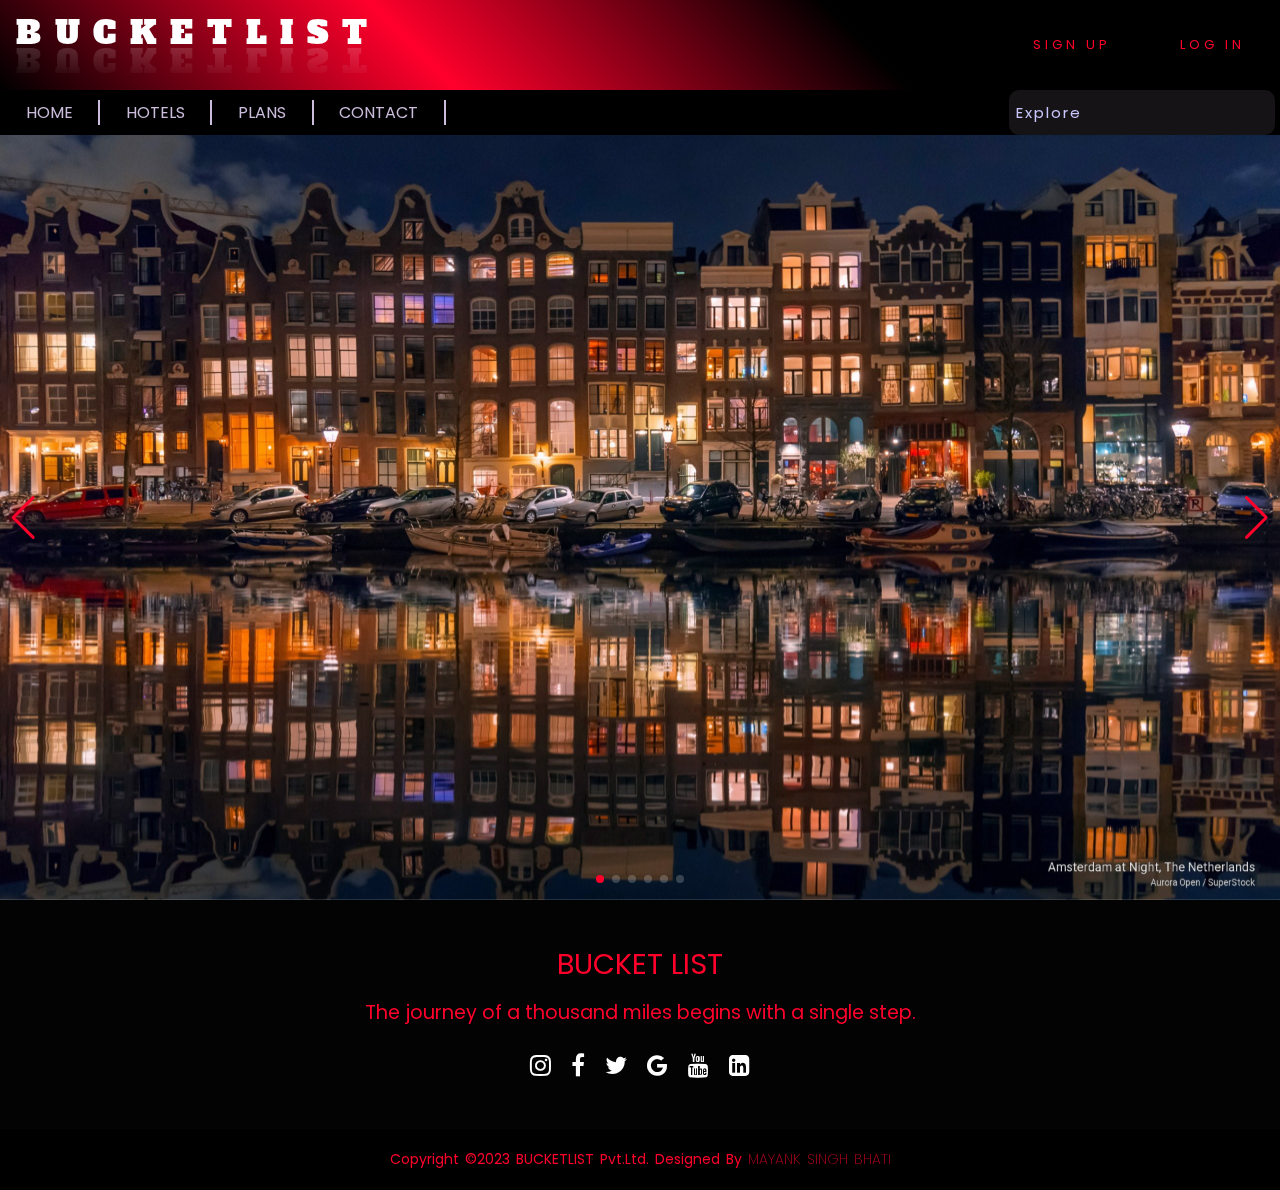
<file: index.html>
<!DOCTYPE html>
<html lang="en">
<head>
    <meta charset="UTF-8">
    <meta http-equiv="X-UA-Compatible" content="IE=edge">
    <meta name="viewport" content="width=device-width, initial-scale=1.0">
    <title>BUCKETLIST-Homepage</title>
    <link rel="stylesheet" type="text/css" href="style-index.css">
    <link rel="stylesheet" href="https://cdnjs.cloudflare.com/ajax/libs/font-awesome/4.7.0/css/font-awesome.min.css">
    <link rel="stylesheet" href="https://cdn.jsdelivr.net/npm/swiper@8/swiper-bundle.min.css" />
<body>
<!-- header - start -->
    <section class="header">
        <div class="logo-elements">
            <span class="logo" style="--i:1">B</span>
            <span class="logo" style="--i:2">U</span>
            <span class="logo" style="--i:3">C</span>
            <span class="logo" style="--i:4">K</span>
            <span class="logo" style="--i:5">E</span>
            <span class="logo" style="--i:6">T</span>
            <span class="logo" style="--i:7">L</span>
            <span class="logo" style="--i:8">I</span>
            <span class="logo" style="--i:9">S</span>
            <span class="logo" style="--i:10">T</span>
        </div>
        <div class="sign-in-btns">
            <a href="signup.html">Sign Up</a>
            <a href="login.html">Log In</a>
        </div>
    </section>
<!-- Header - end -->
<!-- Navigation Bar - start -->
    <section class="navbar">
        <div class="navitems">
            <a href="index.html">HOME</a>
            <a href="#">HOTELS</a>
            <a href="#">PLANS</a>
            <a href="#">CONTACT</a>
        </div>
        <form class="searchbar" action="https://www.google.com/search" method="get">
            <input type="text" placeholder="Explore" name="q">
            <button type="submit"><i class="fa fa-search"></i></button>
        </form>
    </section>
    <section class="image-slider">
        <!-- Slider main container -->
<div class="swiper">
    <!-- Additional required wrapper -->
    <div class="swiper-wrapper">
      <!-- Slides -->
      <div class="swiper-slide"><img src="images/amsterdam.jpg"></div>
      <div class="swiper-slide"><img src="images/paris.jpg"></div>
      <div class="swiper-slide"><img src="images/mexico.jpg"></div>
      <div class="swiper-slide"><img src="images/egypt.jpg"></div>
      <div class="swiper-slide"><img src="images/jodhpur.jpg"></div>
        <div class="swiper-slide"><img src="images/maldives.jpg"></div>
    </div>
    <!-- If we need pagination -->
    <div class="swiper-pagination"></div>
  
    <!-- If we need navigation buttons -->
    <div class="swiper-button-prev"></div>
    <div class="swiper-button-next"></div>
  </div>
</section>
<footer>
    <div class="footer-content">
        <h3>BUCKET LIST</h3>
        <p>The journey of a thousand miles begins with a single step.</p>
        <ul class="socials">
            <li><a href="https://instagram.com/bmayanksingh?igshid=ZDdkNTZiNTM="><i class="fa fa-instagram"></i></a></li>
            <li><a href="#"><i class="fa fa-facebook"></i></a></li>
            <li><a href="#"><i class="fa fa-twitter"></i></a></li>
            <li><a href="#"><i class="fa fa-google"></i></a></li>
            <li><a href="#"><i class="fa fa-youtube"></i></a></li>
            <li><a href="#"><i class="fa fa-linkedin-square"></i></a></li>
        </ul>
    </div>
    <div class="footer-bottom">
        <p>copyright &copy;2023 BUCKETLIST Pvt.Ltd. designed by <span>Mayank Singh Bhati</span></p>
    </div>
</footer>

<!-- SCRIPT - section -->
    <script src="https://cdn.jsdelivr.net/npm/swiper@8/swiper-bundle.min.js"></script>
    <script>
        const swiper = new Swiper('.swiper', {
            autoplay:{
                delay: 3000,
                disableOnInteraction: false,
            },
  loop: true,

  // If we need pagination
  pagination: {
    el: '.swiper-pagination',
    clickable: true,
  },

  // Navigation arrows
  navigation: {
    nextEl: '.swiper-button-next',
    prevEl: '.swiper-button-prev',
  },
});
    </script>
</body>
</html>
</file>
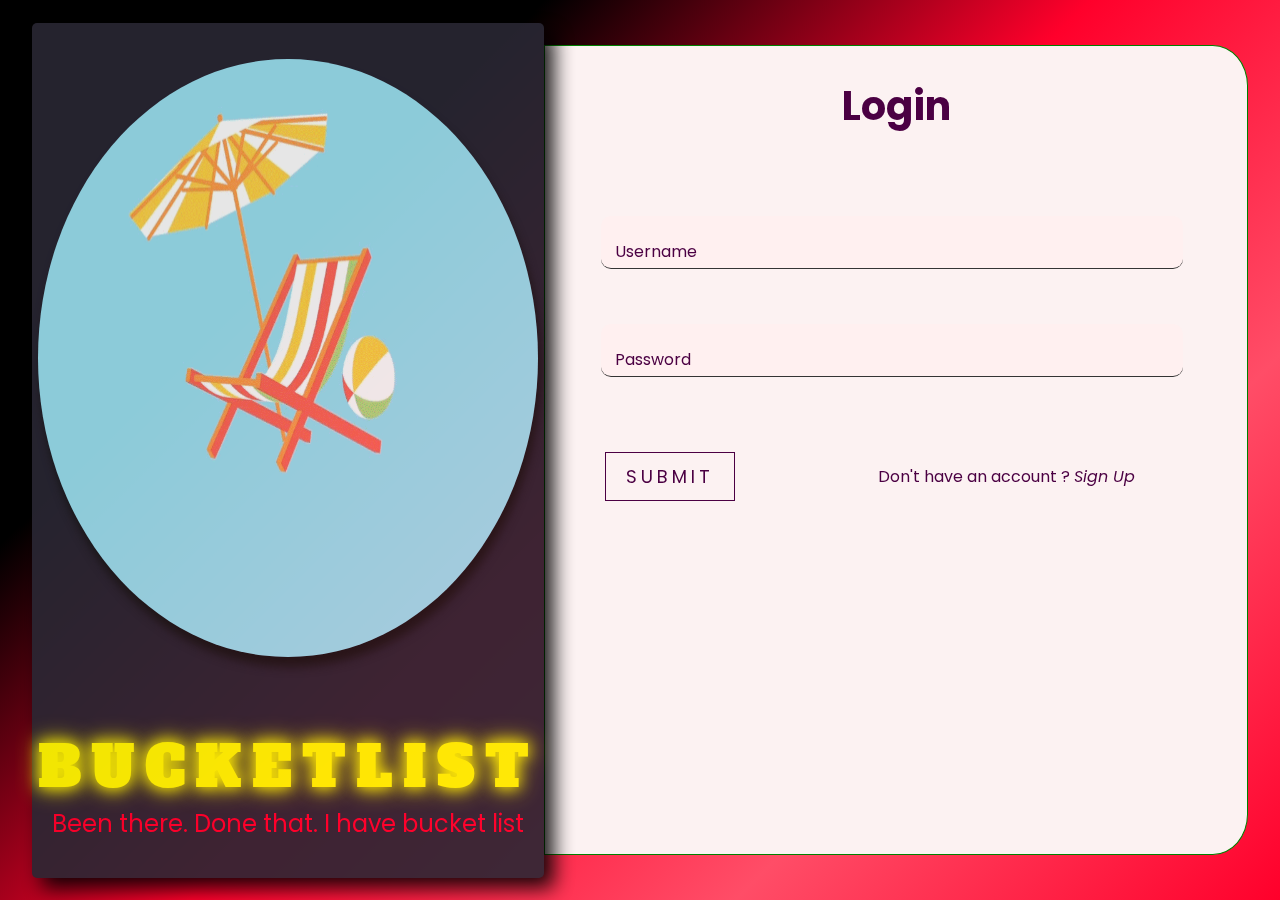
<file: login.html>
<!DOCTYPE html>
<html lang="en">
<head>
    <meta charset="UTF-8">
    <meta http-equiv="X-UA-Compatible" content="IE=edge">
    <meta name="viewport" content="width=device-width, initial-scale=1.0">
    <title>BUCKETLIST- Log In</title>
    <link rel="stylesheet" href="login-style.css">

</head>
<body>
    <div class="container">
        <div class="travel-animation">
            <img class="part1" src="gif/animationtravel.gif" width="500px">
            <div>
                <a href="index.html" name="logo">BUCKETLIST</a>
                <p>Been there. Done that. I have bucket list</p>
            </div>    
        </div>
        <div class="signing">
            <div class="login-box">
                <h2>Login</h2>
                <form action="mayanksinghbhati2412@gmail.com">
                    <div class="user-box">
                        <input type="text" name="Username" required="">
                        <label>Username</label>
                    </div>
                    <div class="user-box">
                        <input type="password" name="password" required="">
                        <label>Password</label>
                    </div>
                    <div class="button-form">
                        <a id="submit" href="#">Submit</a> 
                        <div id="register">
                            Don't have an account ?
                            <a href="signup.html">Sign Up</a>
                        </div>
                    </div>
                </form>
            </div>
        </div>
    </div>
</body>
</html>
</file>
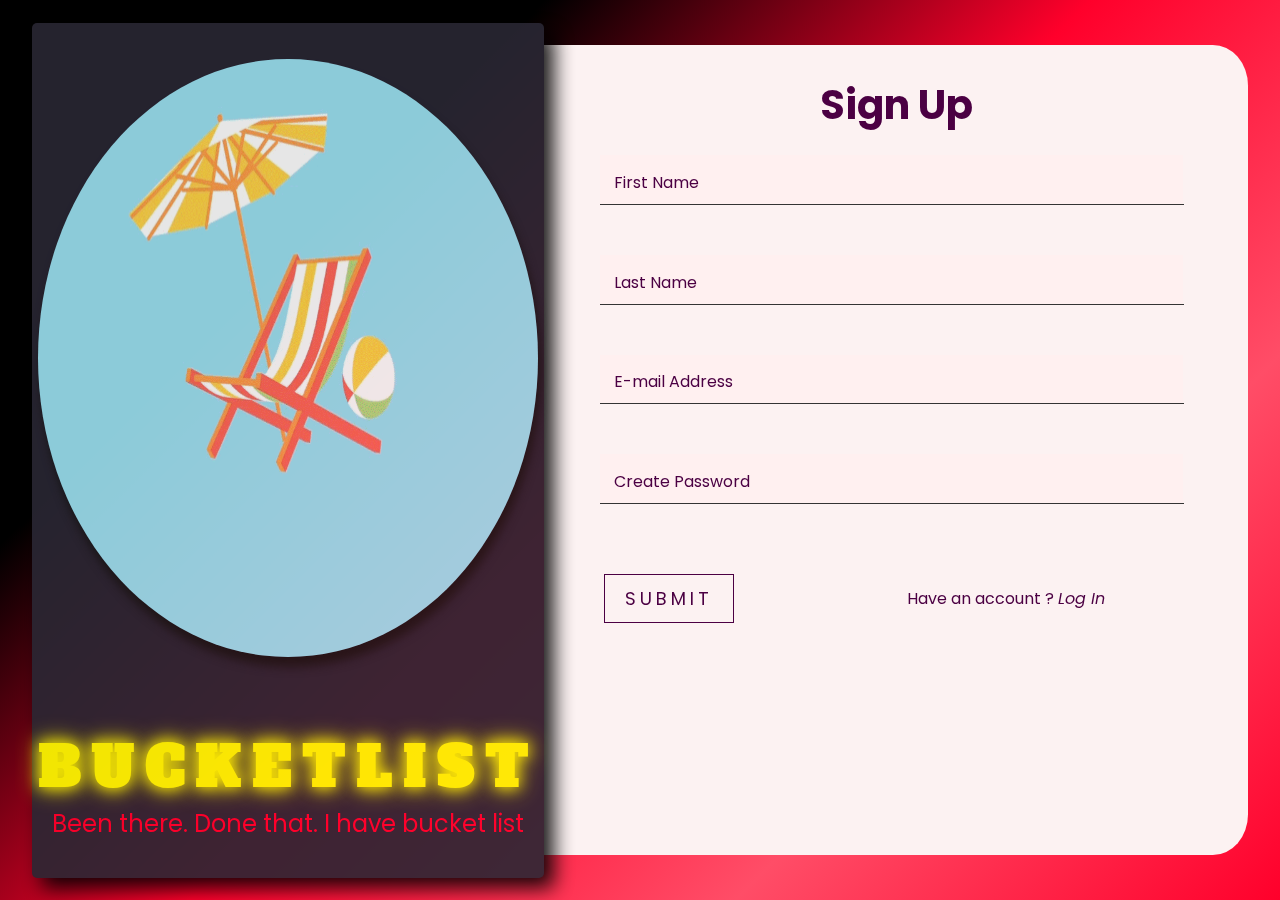
<file: signup.html>
<!DOCTYPE html>
<html lang="en">
<head>
    <meta charset="UTF-8">
    <meta http-equiv="X-UA-Compatible" content="IE=edge">
    <meta name="viewport" content="width=device-width, initial-scale=1.0">
    <title>BUCKETLIST-Sign Up</title>
    <link rel="stylesheet" href="signup-style.css">

</head>
<body>
    <div class="container">
        <div class="travel-animation">
            <img class="part1" src="gif/animationtravel.gif" width="500px">
            <div>
                <a href="index.html" name="logo">BUCKETLIST</a>
                <p>Been there. Done that. I have bucket list</p>
            </div>    
        </div>
        <div class="signing">
            <div class="signin-box">
                <h2>Sign Up</h2>
                <form action="mayanksinghbhati2412@gmail.com">
                    <div class="user-box">
                        <input type="text" name="firstname" required="">
                        <label>First Name</label>
                    </div>
                    <div class="user-box">
                        <input type="text" name="lastname" required="">
                        <label>Last Name</label>
                    </div>
                    <div class="user-box" id="email">
                        <input type="text" name="email" required="">
                        <label>E-mail Address</label>
                    </div>
                    <div class="user-box">
                        <input type="password" name="password" required="">
                        <label>Create Password</label>
                    </div>
                    <div class="button-form">
                        <a id="submit" href="#">Submit</a> 
                        <div id="register">
                            Have an account ?
                            <a href="login.html">Log In</a>
                        </div>
                    </div>
                </form>
            </div>
        </div>
    </div>
</body>
</html>
</file>
<file: style-index.css>
/* Fonts */
@import url('https://fonts.googleapis.com/css2?family=Poppins:wght@600&display=swap');
@import url('https://fonts.googleapis.com/css2?family=Alfa+Slab+One&display=swap');
/* __________________________________________________________________________________ */

*{
  scrollbar-width: none;
    margin: 0;
    padding: 0;
    font-family: 'poppins', 'Alfa Slab One', sans-serif;
  }
  ::-webkit-scrollbar{
    width: 0;
  }
  body{
  overflow-x: hidden;

}
.header{
    background: linear-gradient(45deg, rgb(0, 0, 0), rgb(255, 0, 43), #000, #000);
    min-height: 10vh;
    min-width: 100vw;
    display: flex;
    justify-content: space-between;
}
.logo-elements{
    height: 100%;
    box-sizing: border-box;
    padding: 0.7em 1em;
    display: inline-block;
}
.logo-elements span {
    margin-right: 0.3em;
    font-size: 2em;
    font-family: 'Alfa Slab One', cursive;
    position: relative;
    display: inline-block;
    color: #fff;
    -webkit-box-reflect: below -18px linear-gradient(transparent, rgba(0, 0, 0, 0.2));
    text-transform: uppercase;
    animation: waviy 3s infinite;
    animation-delay: calc(.2s * var(--i));
    overflow: hidden;
}
.sign-in-btns{
  width: 22vw;
  float: right;
  display: flex;
  justify-content: space-evenly;
  align-items: center;
}
.sign-in-btns a{
  padding: 10px 20px;
  color: rgb(255, 0, 43);
  font-size: 0.8em;
  text-decoration: none;
  text-transform: uppercase;
  overflow: hidden;
  transition: .7s;
  letter-spacing: 4px;
  margin: auto;
}
.sign-in-btns a:hover{
  background: rgb(255, 0, 43);
  color: #CBBDDB;
  border-radius: 5px;
}
.navbar{
  min-width: 100vw;
  height: 5vh;
  display: flex;
  background-color: #000;
  justify-content: space-between;
}
.navitems{
  display: flex;
  justify-content: space-between;
  align-items: center;
}
.navitems a{
  text-decoration: none;
  color: #cbbddb;
  border-right: 2px solid #CBBDDB;
  padding: 0 2vw;
}
.navitems a:hover{
  color:rgb(255, 0, 43);
  transition: 1s;
}
.searchbar{
  position: relative;
  width: 20vw;
  display: flex;
  align-items:center;
  background: rgba(203, 189, 219, 0.1);
  border-radius: 10px;
  padding: 2px 5px;
  margin-right: 5px;
  backdrop-filter: blur(4px) saturate(180%);
}
.searchbar input{
  background: transparent;
  flex: 1;
  border: 0;
  outline: none;
  font-size: 15px;
  color: #cac7ff;
  margin: 2px;
}
::placeholder{
  color: #cac7ff;
  font-size: 15px;
  letter-spacing: 2px;
}
.searchbar button{
  width: 1.5em;
  font-size: 15px;
  position: relative;
  border-radius: 50%;
  border: 0;
  background: #58629b;
  color: #fff;
  cursor: pointer;
}
.swiper{
  box-sizing: border-box;
  width: 100%;
  height: 85vh;
}
.swiper-wrapper{ 
  width: 100%;
  height: 100%;
}
.swiper-slide img{
  width: 100%;
  height: 100%;
  object-fit: fill;
}
.swiper .swiper-button-prev, .swiper .swiper-button-next{
  color:rgb(255, 0, 43);
} 
.swiper .swiper-pagination-bullet{
  background: #fff;
}
.swiper .swiper-pagination-bullet-active{
  background: rgb(255, 0, 43);
}
.footer{
  width: 100%;
}
footer{
  background: rgb(2.5, 2.5, 2.5);
  height: auto;
  width: 100vw;
  font-family: "Open Sans";
  padding-top: 40px;
  color: rgb(255, 0, 43);
}
.footer-content{
  display: flex;
  align-items: center;
  justify-content: center;
  flex-direction: column;
  text-align: center;
}
.footer-content h3{
  font-size: 1.8rem;
  font-weight: 400;
  text-transform: uppercase;
  line-height: 3rem;
}
.footer-content p{
  margin: 10px auto;
  font-size: 1.2em;
}
.socials{
  list-style: none;
  display: flex;
  align-items: center;
  justify-content: center;
  margin: 1rem 0 3rem 0;
}
.socials li{
  margin: 0 10px;
}
.socials a{
  text-decoration: none;
  color: #fff;
}
.socials a i{
  font-size: 1.5rem;
  transition: color .4s ease;

}
.socials a:hover i{
  color: rgb(255, 0, 43);
}

.footer-bottom{
  background: #000;
  width: 100vw;
  padding: 20px 0;
  text-align: center;
}
.footer-bottom p{
  font-size: 14px;
  word-spacing: 2px;
  text-transform: capitalize;
}
.footer-bottom span{
  text-transform: uppercase;
  opacity: .7;
  font-weight: 200;
}
@keyframes waviy {
  0%,40%,100% {
    transform: translateY(0)
  }
  20% {
    transform: translateY(-5px)
  }
}
</file>
<file: login-style.css>
@import url('https://fonts.googleapis.com/css2?family=Poppins:wght@600&display=swap');
@import url('https://fonts.googleapis.com/css2?family=Alfa+Slab+One&display=swap');
*{
    margin: 0;
    padding: 0;
    font-family: 'poppins', 'Alfa Slab One', sans-serif;
}
.container{
    box-sizing: border-box;
    display: flex;
    justify-content: center;
    align-items: center;
    height: 100vh;
    width: 100vw;
    background: linear-gradient(135deg, #000, #000, rgb(255, 0, 43),  rgb(255, 77, 103), rgb(255, 0, 43));
}
.travel-animation{
    height: 95vh;
    width: 40vw;
    background: #2A2734;
    opacity: 0.9;
    display: flex;
    flex-direction: column;
    justify-content: space-around;
    align-items: center;
    border-radius: 5px;
    box-shadow: 10px 10px 20px rgb(2, 2, 2);
}
.travel-animation img{
    height: 70%;
    border-radius: 50%;
    z-index: 200;
    box-shadow: 3px 10px 10px rgb(24, 24, 24);
}
.travel-animation a{
    font-family: 'Alfa Slab One', 'poppins', sans-serif;
    font-size: 3.5rem;
    letter-spacing: 10px;
    text-decoration: none;
    color: yellow;
    text-shadow: 0 0 15px yellow, 0 0 25px yellow;
    animation: glow 3s linear infinite;
}
.travel-animation p{
    color:rgb(255, 0, 43);
    text-align: center;
    font-size: 1.5rem;
}
@keyframes glow {
    0% {
        filter: hue-rotate(0deg);
    }
    100% {
        filter: hue-rotate(360deg);
    }
}
.signing{
    border: 1px solid green;
    height: 90vh;
    width: 55vw;
    background: rgb(252, 242, 242);
    border-radius: 0 5% 5% 0;
    box-sizing: border-box;
}
.login-box h2 {
    margin: 30px 0 80px;
    padding: 0;
    color: rgb(75, 0, 67);
    text-align: center;
    font-size: 2.5rem;
}

.login-box .user-box input {
    position: relative;
    width: 80%;
    height: 2rem;
    margin-left: 8%;
    padding: 10px 10px;
    font-size: 1.2rem;
    color: rgb(75, 0, 67);
    margin-bottom: 30px;
    border: none;
    border-bottom: 1px solid rgb(52, 52, 52);
    outline: none;
    background: transparent;
    backdrop-filter: blur(4px) saturate(180%);
    border-radius: 10px;
}

.login-box .user-box label {
    position: relative;
    left: 0;
    top: -60px;
    padding: 10px 70px;
    font-size: 16px;
    color: rgb(75, 0, 67);
    pointer-events: none;
    transition: .5s;
}

.login-box .user-box input:focus~label,
.login-box .user-box input:valid~label {
    top: -100px;
    left: 0;
    color: rgb(255, 0, 43);
    font-size: 15px;
}

#submit {
    padding: 10px 20px;
    color: rgb(75, 0, 67);
    font-size: 18px;
    text-decoration: none;
    text-transform: uppercase;
    overflow: hidden;
    transition: .5s;
    letter-spacing: 4px;
    border: 1px solid rgb(75, 0, 67);
    margin: auto;
    margin-left: 60px;
}

#submit:hover {
    background: rgb(199, 57, 185);
    color: #fff;
    border-radius: 5px;
    cursor: pointer;
    transition: 0.5s;
}

.button-form {
    display: flex;
    flex-direction: row;
    margin-top: 20px;
}

#register {
    padding: 10px 0;
    font-size: 1rem;
    text-decoration: none;
    color: rgb(75, 0, 67);
    margin: auto;
    width: 60%;
    text-align: center;
}

#register a {
    font-style: oblique;
    margin: auto;
    color: rgb(75, 0, 67);
    text-decoration: none;
}
#register a:hover{
    text-decoration: underline;
}
</file>
<file: signup-style.css>
@import url('https://fonts.googleapis.com/css2?family=Poppins:wght@600&display=swap');
@import url('https://fonts.googleapis.com/css2?family=Alfa+Slab+One&display=swap');
*{
    margin: 0;
    padding: 0;
    font-family: 'poppins', 'Alfa Slab One', sans-serif;
}
.container{
    box-sizing: border-box;
    display: flex;
    justify-content: center;
    align-items: center;
    height: 100vh;
    width: 100vw;
    background: linear-gradient(135deg, #000, #000, rgb(255, 0, 43),  rgb(255, 77, 103), rgb(255, 0, 43));
}
.travel-animation{
    box-shadow: 10px 10px 20px rgb(2, 2, 2);
    height: 95vh;
    width: 40vw;
    background: #2A2734;
    opacity: 0.9;
    display: flex;
    flex-direction: column;
    justify-content: space-around;
    align-items: center;
    border-radius: 5px;
}
.travel-animation img{
    height: 70%;
    border-radius: 50%;
    z-index: 200;
    box-shadow: 3px 10px 10px rgb(24, 24, 24);
}
.travel-animation a{
    font-family: 'Alfa Slab One', 'poppins', sans-serif;
    font-size: 3.5rem;
    letter-spacing: 10px;
    text-decoration: none;
    color: yellow;
    text-shadow: 0 0 15px yellow, 0 0 25px yellow;
    animation: glow 3s linear infinite;
}

.travel-animation p{
    color:rgb(255, 0, 43);
    text-align: center;
    font-size: 1.5rem;
}
@keyframes glow {
    0% {
        filter: hue-rotate(0deg);
    }
    100% {
        filter: hue-rotate(360deg);
    }
}
.signing{
    height: 90vh;
    width: 55vw;
    background: rgb(252, 242, 242);
    border-radius: 0 5% 5% 0;
    /* box-shadow: 10px 10px 20px rgb(2, 2, 2); */
    box-sizing: border-box;
}
.signin-box h2 {
    margin: 30px 0 20px;
    padding: 0;
    color: rgb(75, 0, 67);
    text-align: center;
    font-size: 2.5rem;
}

.signin-box .user-box input {
    position: relative;
    width: 80%;
    height: 1.8rem;
    margin-left: 8%;
    padding: 10px 10px;
    font-size: 1rem;
    color: rgb(75, 0, 67);
    margin-bottom: 25px;
    border: none;
    border-bottom: 1px solid rgb(52, 52, 52);
    outline: none;
    background: transparent;
    backdrop-filter: blur(4px) saturate(180%);
   
}

.signin-box .user-box label{
    position: relative;
    left: 0;
    top: -60px;
    padding: 10px 70px;
    font-size: 16px;
    color: rgb(75, 0, 67);
    pointer-events: none;
    transition: .5s;
}

.signin-box .user-box input:focus~label,
.signin-box .user-box input:valid~label {
    top: -100px;
    left: 0;
    color: rgb(255, 0, 43);
    font-size: 12px;
}

#submit {
    padding: 10px 20px;
    color: rgb(75, 0, 67);
    font-size: 18px;
    text-decoration: none;
    text-transform: uppercase;
    overflow: hidden;
    transition: .5s;
    letter-spacing: 4px;
    border: 1px solid rgb(75, 0, 67);
    margin: auto;
    margin-left: 60px;
}

#submit:hover {
    background: rgb(199, 57, 185);
    color: #fff;
    border-radius: 5px;
    cursor: pointer;
    transition: 0.5s;
}

.button-form {
    display: flex;
    flex-direction: row;
    margin-top: 20px;
}

#register {
    padding: 10px 0;
    font-size: 1rem;
    text-decoration: none;
    color: rgb(75, 0, 67);
    margin: auto;
    width: 60%;
    text-align: center;
}

#register a {
    font-style: oblique;
    margin: auto;
    color: rgb(75, 0, 67);
    text-decoration: none;
}
#register a:hover{
    text-decoration: underline;
}
</file>
